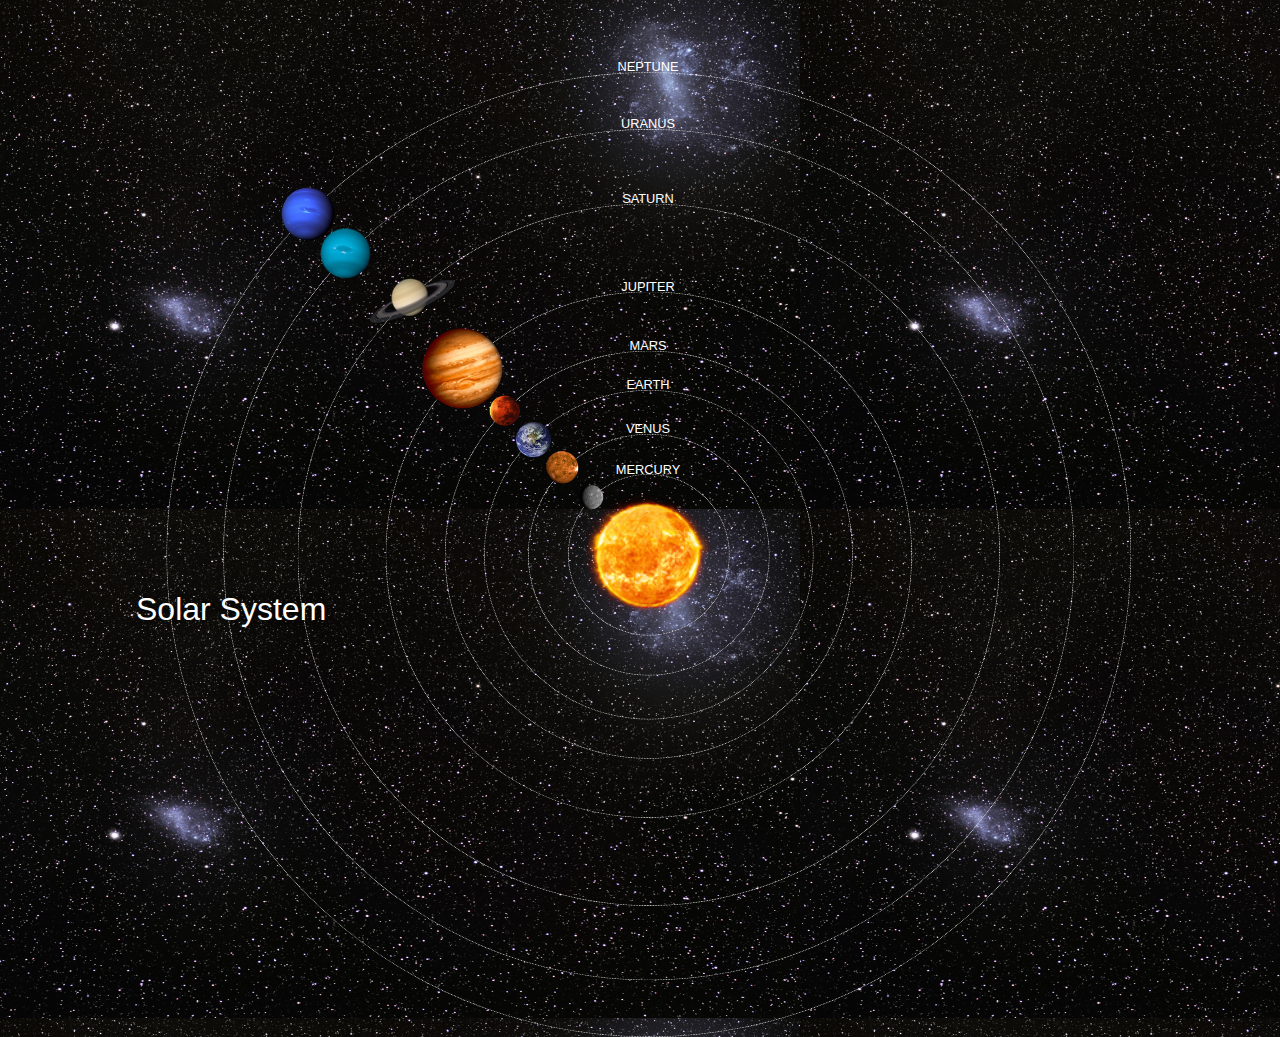
<file: index.html>
<!DOCTYPE html>
<html>
    <head>
        <title>Solar System</title>
        <link rel="stylesheet" href="style.css"/>

    </head>
    <body>
        <div id="container">
            <h1>Solar System</h1>
            <a href="sun.html"><img src="images/images/sun.png" id="sun"/></a>
            
            
            <div id="neptune-orbit">
                <a href="neptune.html"><img src="images/images/neptune.png" id="neptune"></a>
            </div>
            <div id="neptune-label" class="label-box">
                <a href="neptune.html">NEPTUNE</a>
            </div>
            
            
            <div id="uranus-orbit">
                <a href="uranus.html"><img src="images/images/uranus.png" id="uranus"/></a>
            </div>
            <div id="uranus-label" class="label-box">
                <a href="uranus.html">URANUS</a>
            </div>
            
            
            
            
            <div id="saturn-orbit">
                <a href="saturn.html"><img src="images/images/saturn.png" id="saturn"/></a>
            </div>
            <div id="saturn-label" class="label-box">
                <a href="saturn.html">SATURN</a>
            </div>
            
            
            
            
            <div id="jupiter-orbit">
                <a href="jupiter.html"><img src="images/images/jupiter.png" id="jupiter"/></a>
            </div>
            <div id="jupiter-label" class="label-box">
                <a href="jupiter.html">JUPITER</a>
            </div>
            
            
            
            <div id="mars-orbit">
                <a href="mars.html"><img src="images/images/mars.png" id="mars"/></a>
            </div>
            <div id="mars-label" class="label-box">
                <a href="mars.html">MARS</a>
            </div>
            
            
            
            
            <div id="earth-orbit">
                <a href="earth.html"><img src="images/images/earth.png" id="earth"/></a>
            </div>
            <div id="earth-label" class="label-box">
                <a href="earth.html">EARTH</a>
            </div>
            
            
            
            
            <div id="venus-orbit">
                <a href="venus.html"><img src="images/images/venus.png" id="venus"/></a>
            </div>
            <div id="venus-label" class="label-box">
                <a href="venus.html">VENUS</a>
            </div>
            
            
            
            <div id="mercury-orbit">
                <a href="mercury.html"><img src="images/images/mercury.png" id="mercury"/></a>
            </div>
            <div id="mercury-label" class="label-box">
                <a href="mercury.html">MERCURY</a>
            </div>
            
            
        </div>
    </body>
</html>
</file>
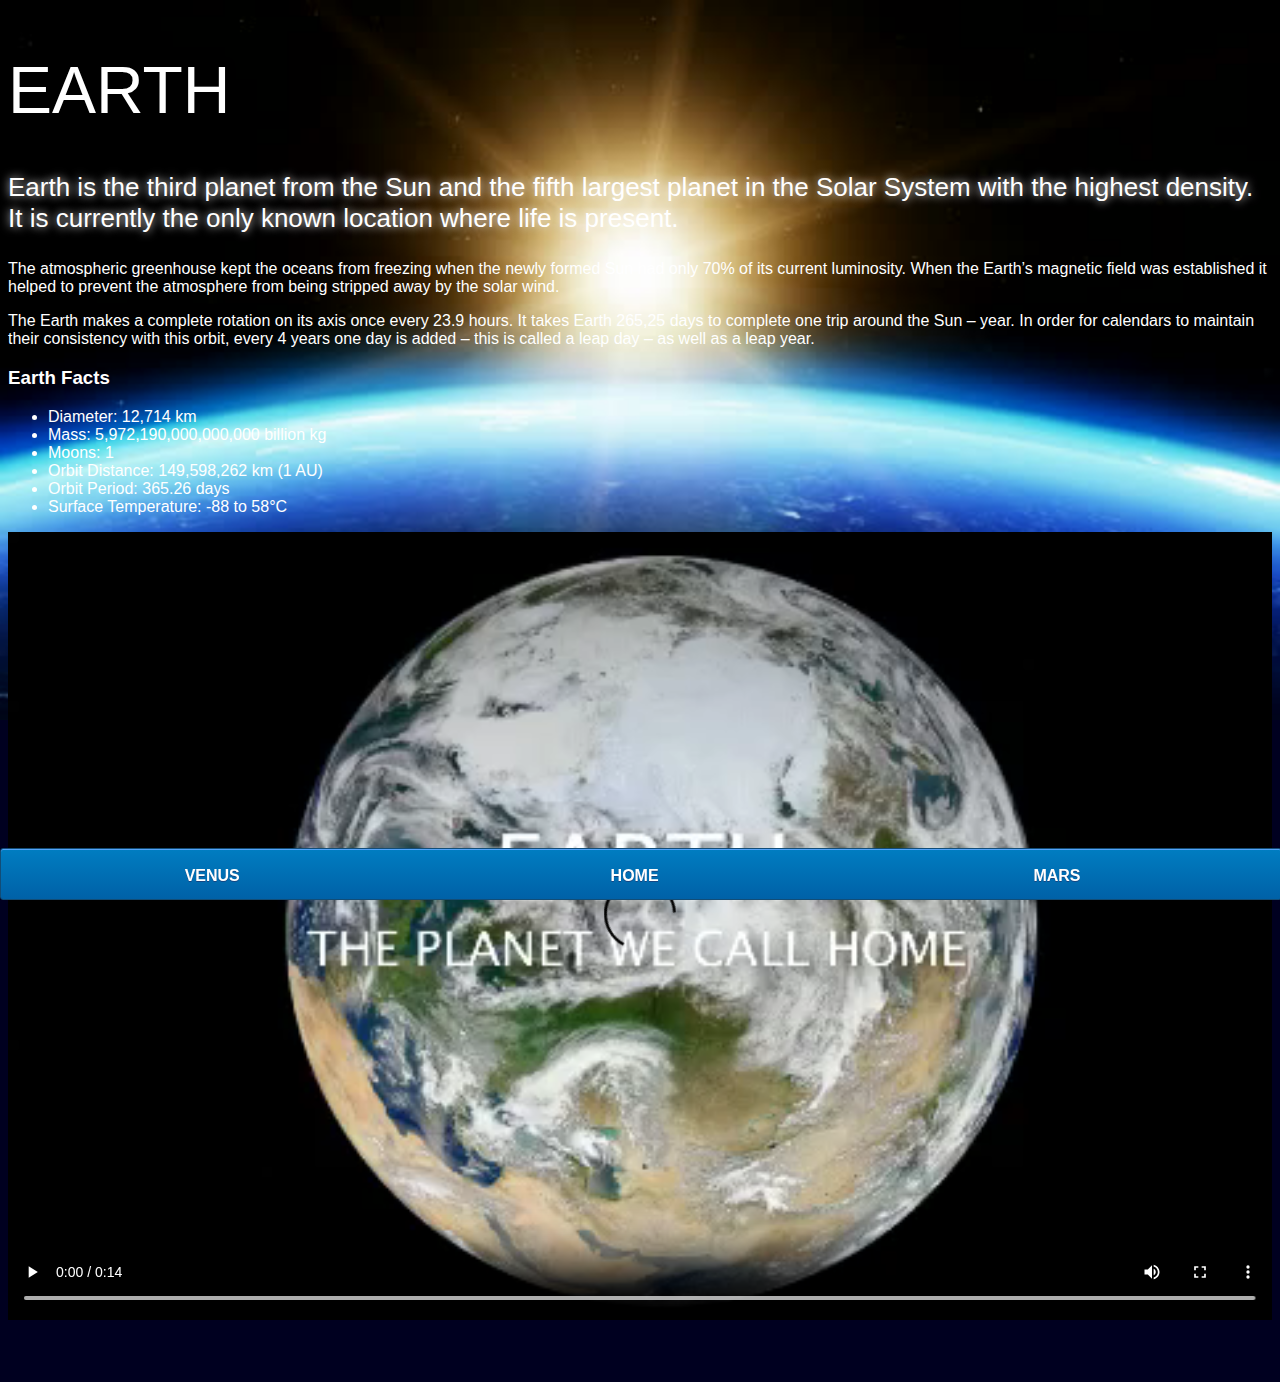
<file: earth.html>
<!DOCTYPE html>
<html>
    <head>
        <title>Solar System</title>
        <link rel="stylesheet" href="style-pages.css"/>
    </head>
    <body>
        <div id="main">
            <div id="content">
                <h1>Earth</h1>
                <p class="intro">
                    Earth is the third planet from the Sun and the fifth largest planet in the Solar System with the highest density. It is currently the only known location where life is present.
                </p>
                
                <p>The atmospheric greenhouse kept the oceans from freezing when the newly formed Sun had only 70% of its current luminosity. When the Earth’s magnetic field was established it helped to prevent the atmosphere from being stripped away by the solar wind.
                </p>
                
                <p>The Earth makes a complete rotation on its axis once every 23.9 hours. It takes Earth 265,25 days to complete one trip around the Sun – year. In order for calendars to maintain their consistency with this orbit, every 4 years one day is added – this is called a leap day – as well as a leap year.</p>
                
                <h3>Earth Facts</h3>
                <ul>
                    <li>Diameter:    12,714 km</li>
                    <li>Mass:    5,972,190,000,000,000 billion kg </li>
                    <li>Moons:   1</li>
                    <li>Orbit Distance:    149,598,262 km (1 AU)</li>
                    <li>Orbit Period:    365.26  days</li>
                    <li>Surface Temperature:     -88 to 58&degC</li>
                    
                </ul>
                
                <video id="video" controls>
                    <source src="videos/earth-video.mp4" type="video/mp4">
                </video>
            </div>
            <div id="tabs-bottom">
                <a href="venus.html">VENUS</a>
                <a href="index.html">HOME</a>
                <a href="mars.html">MARS</a>
            
            </div>
        </div>
    </body>
</html>
</file>
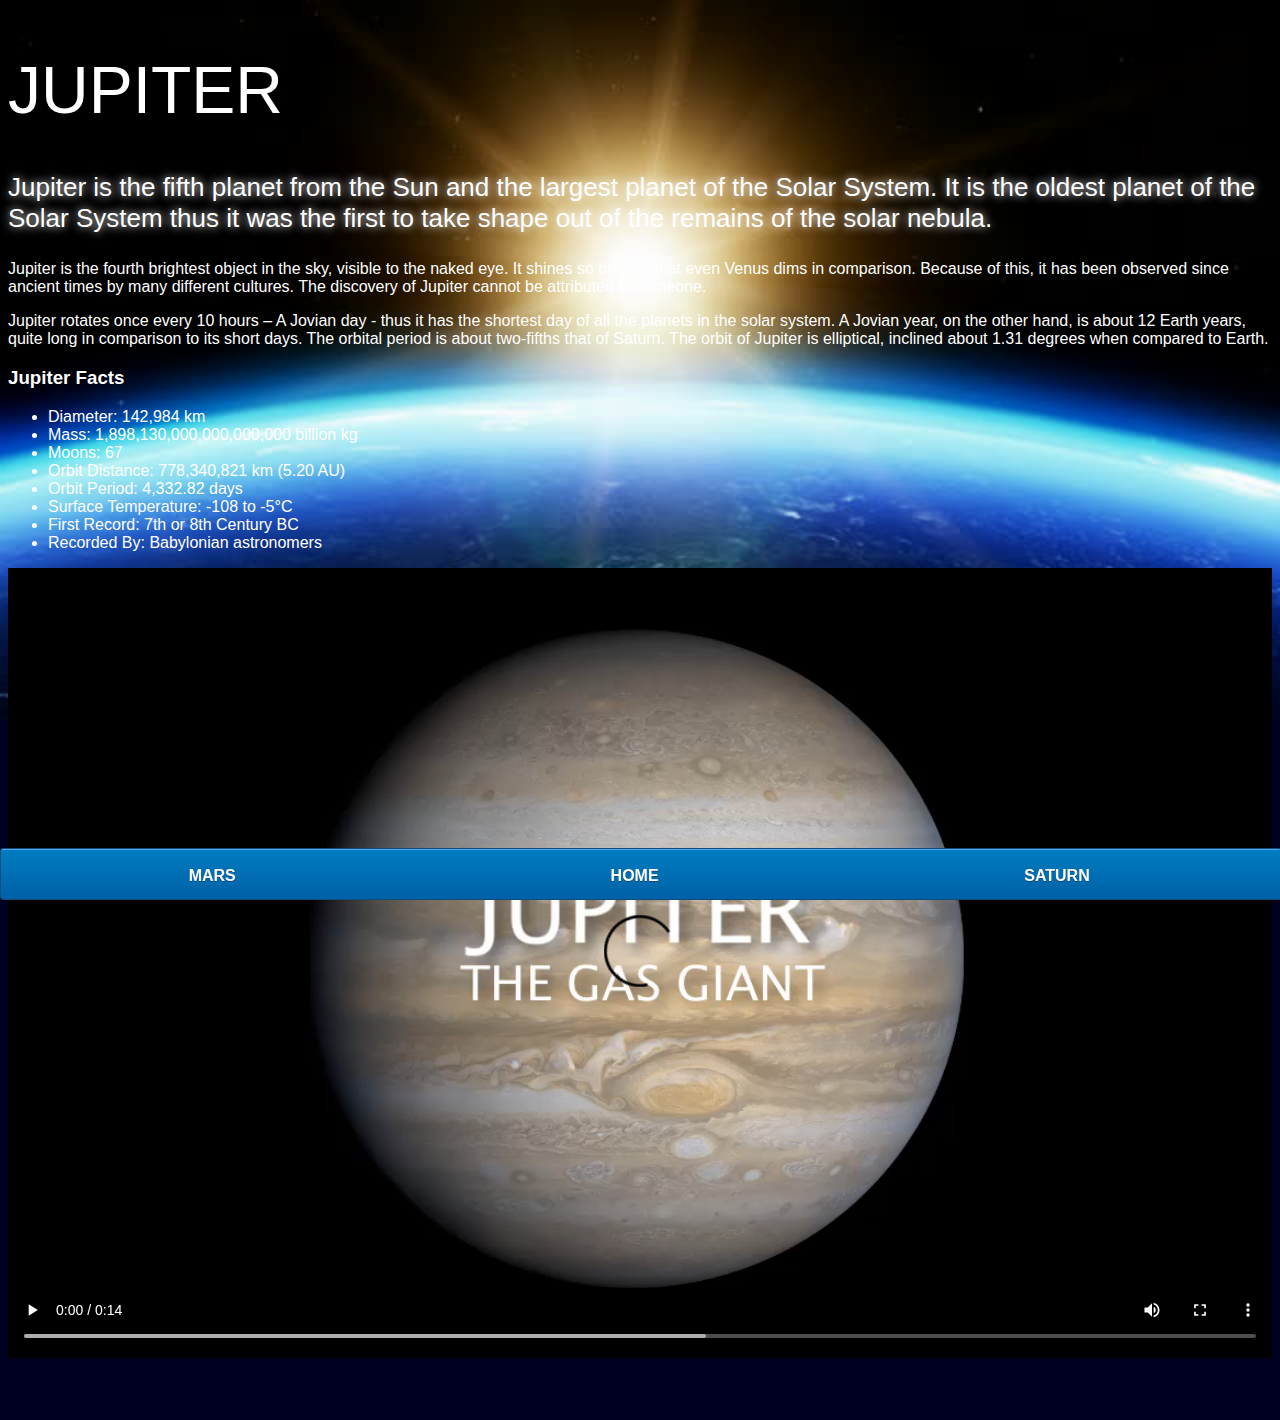
<file: jupiter.html>
<!DOCTYPE html>
<html>
    <head>
        <title>Solar System</title>
        <link rel="stylesheet" href="style-pages.css"/>
    </head>
    <body>
        <div id="main">
            <div id="content">
                <h1>Jupiter</h1>
                <p class="intro">
                    Jupiter is the fifth planet from the Sun and the largest planet of the Solar System. It is the oldest planet of the Solar System thus it was the first to take shape out of the remains of the solar nebula. 
                </p>
                
                <p>
                    Jupiter is the fourth brightest object in the sky, visible to the naked eye. It shines so brightly that even Venus dims in comparison. Because of this, it has been observed since ancient times by many different cultures. The discovery of Jupiter cannot be attributed to someone.
                </p>
                
                <p>Jupiter rotates once every 10 hours – A Jovian day - thus it has the shortest day of all the planets in the solar system. A Jovian year, on the other hand, is about 12 Earth years, quite long in comparison to its short days. The orbital period is about two-fifths that of Saturn. The orbit of Jupiter is elliptical, inclined about 1.31 degrees when compared to Earth.</p>
                
                <h3>Jupiter Facts</h3>
                <ul>
                    <li>Diameter:    142,984 km</li>
                    <li>Mass:    1,898,130,000,000,000,000 billion kg </li>
                    <li>Moons:   67</li>
                    <li>Orbit Distance:    778,340,821 km (5.20 AU)</li>
                    <li>Orbit Period:    4,332.82 days</li>
                    <li>Surface Temperature:     -108 to -5&degC</li>
                    <li>First Record:     7th or 8th Century BC</li>
                    <li>Recorded By:       Babylonian astronomers</li>
                </ul>
                
                <video id="video" controls>
                    <source src="videos/jupiter-video.mp4" type="video/mp4">
                </video>
            </div>
            <div id="tabs-bottom">
                <a href="mars.html">MARS</a>
                <a href="index.html">HOME</a>
                <a href="saturn.html">SATURN</a>
            
            </div>
        </div>
    </body>
</html>
</file>
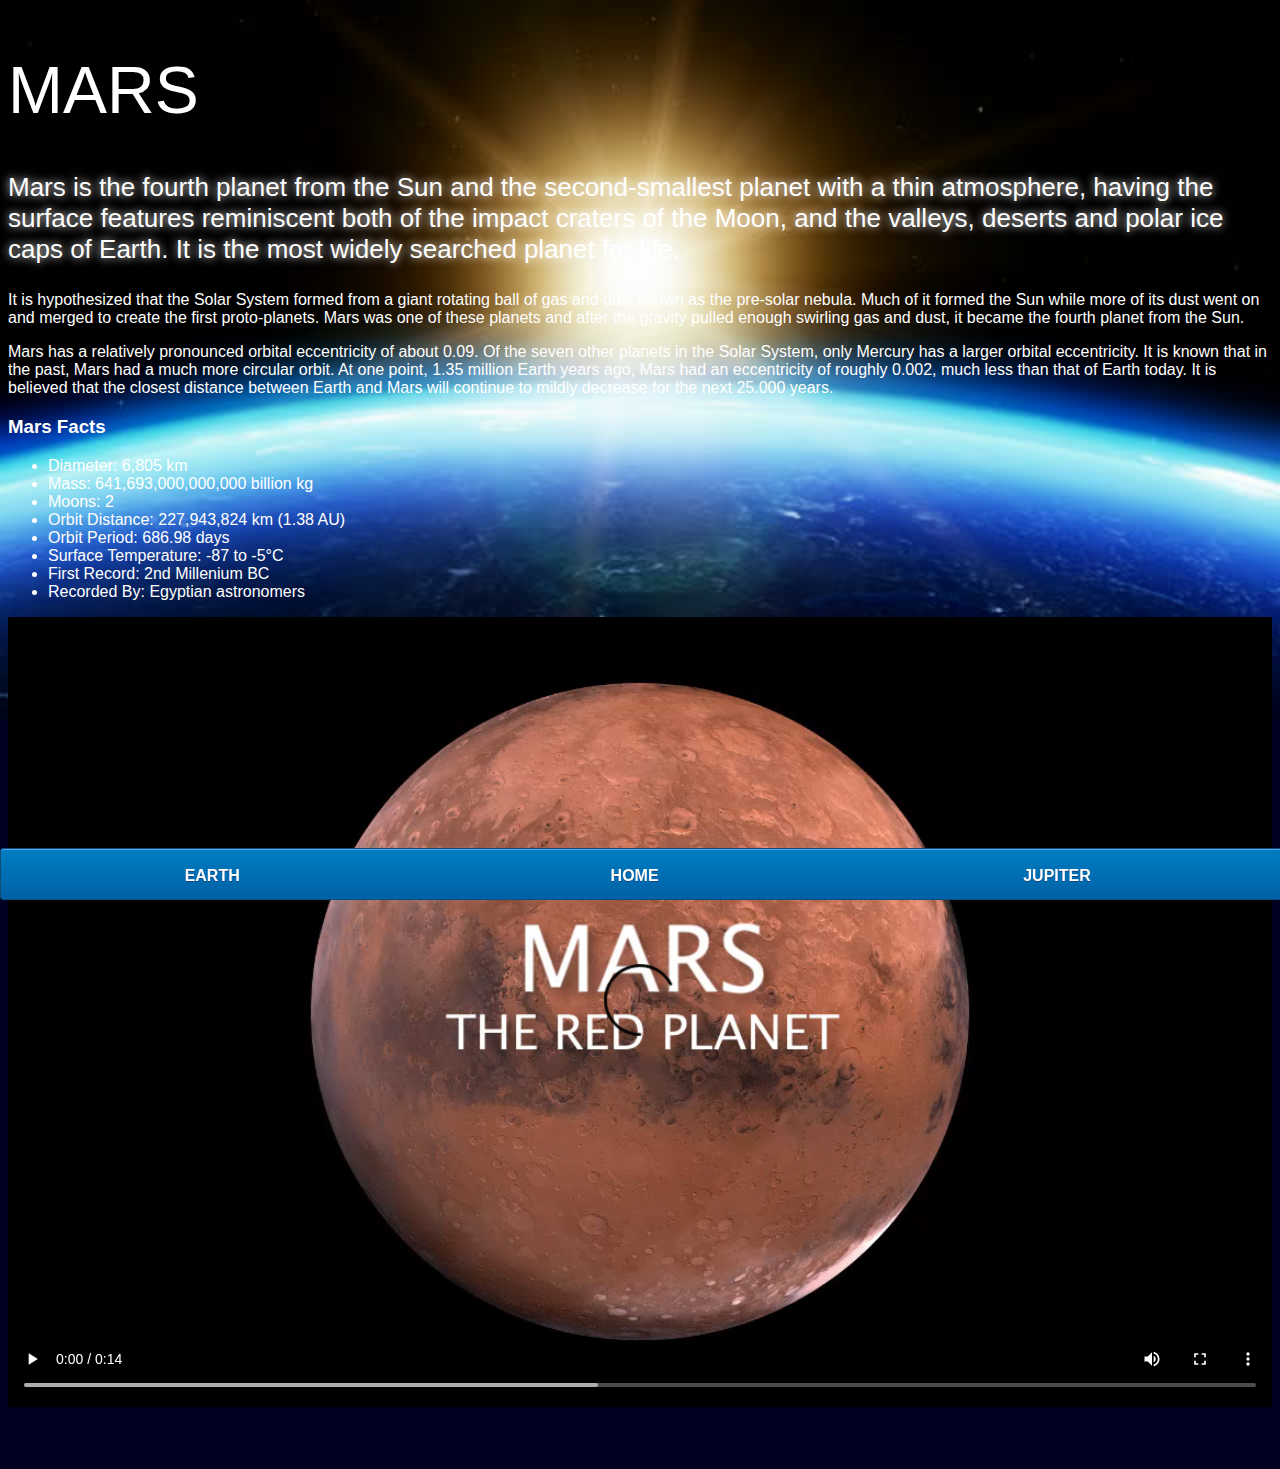
<file: mars.html>
<!DOCTYPE html>
<html>
    <head>
        <title>Solar System</title>
        <link rel="stylesheet" href="style-pages.css"/>
    </head>
    <body>
        <div id="main">
            <div id="content">
                <h1>Mars</h1>
                <p class="intro">
                    Mars is the fourth planet from the Sun and the second-smallest planet with a thin atmosphere, having the surface features reminiscent both of the impact craters of the Moon, and the valleys, deserts and polar ice caps of Earth. It is the most widely searched planet for life. 
                </p>
                
                <p>
                    It is hypothesized that the Solar System formed from a giant rotating ball of gas and dust known as the pre-solar nebula. Much of it formed the Sun while more of its dust went on and merged to create the first proto-planets. Mars was one of these planets and after the gravity pulled enough swirling gas and dust, it became the fourth planet from the Sun.
                </p>
                
                <p>Mars has a relatively pronounced orbital eccentricity of about 0.09. Of the seven other planets in the Solar System, only Mercury has a larger orbital eccentricity. It is known that in the past, Mars had a much more circular orbit. At one point, 1.35 million Earth years ago, Mars had an eccentricity of roughly 0.002, much less than that of Earth today. It is believed that the closest distance between Earth and Mars will continue to mildly decrease for the next 25.000 years.</p>
                
                <h3>Mars Facts</h3>
                <ul>
                    <li>Diameter:    6,805 km</li>
                    <li>Mass:    641,693,000,000,000 billion kg </li>
                    <li>Moons:   2</li>
                    <li>Orbit Distance:    227,943,824 km (1.38 AU)</li>
                    <li>Orbit Period:    686.98 days</li>
                    <li>Surface Temperature:     -87 to -5&degC</li>
                    <li>First Record:     2nd Millenium BC</li>
                    <li>Recorded By:       Egyptian astronomers</li>
                </ul>
                
                <video id="video" controls>
                    <source src="videos/mars-video.mp4" type="video/mp4">
                </video>
            </div>
            <div id="tabs-bottom">
                <a href="earth.html">EARTH</a>
                <a href="index.html">HOME</a>
                <a href="jupiter.html">JUPITER</a>
            
            </div>
        </div>
    </body>
</html>
</file>
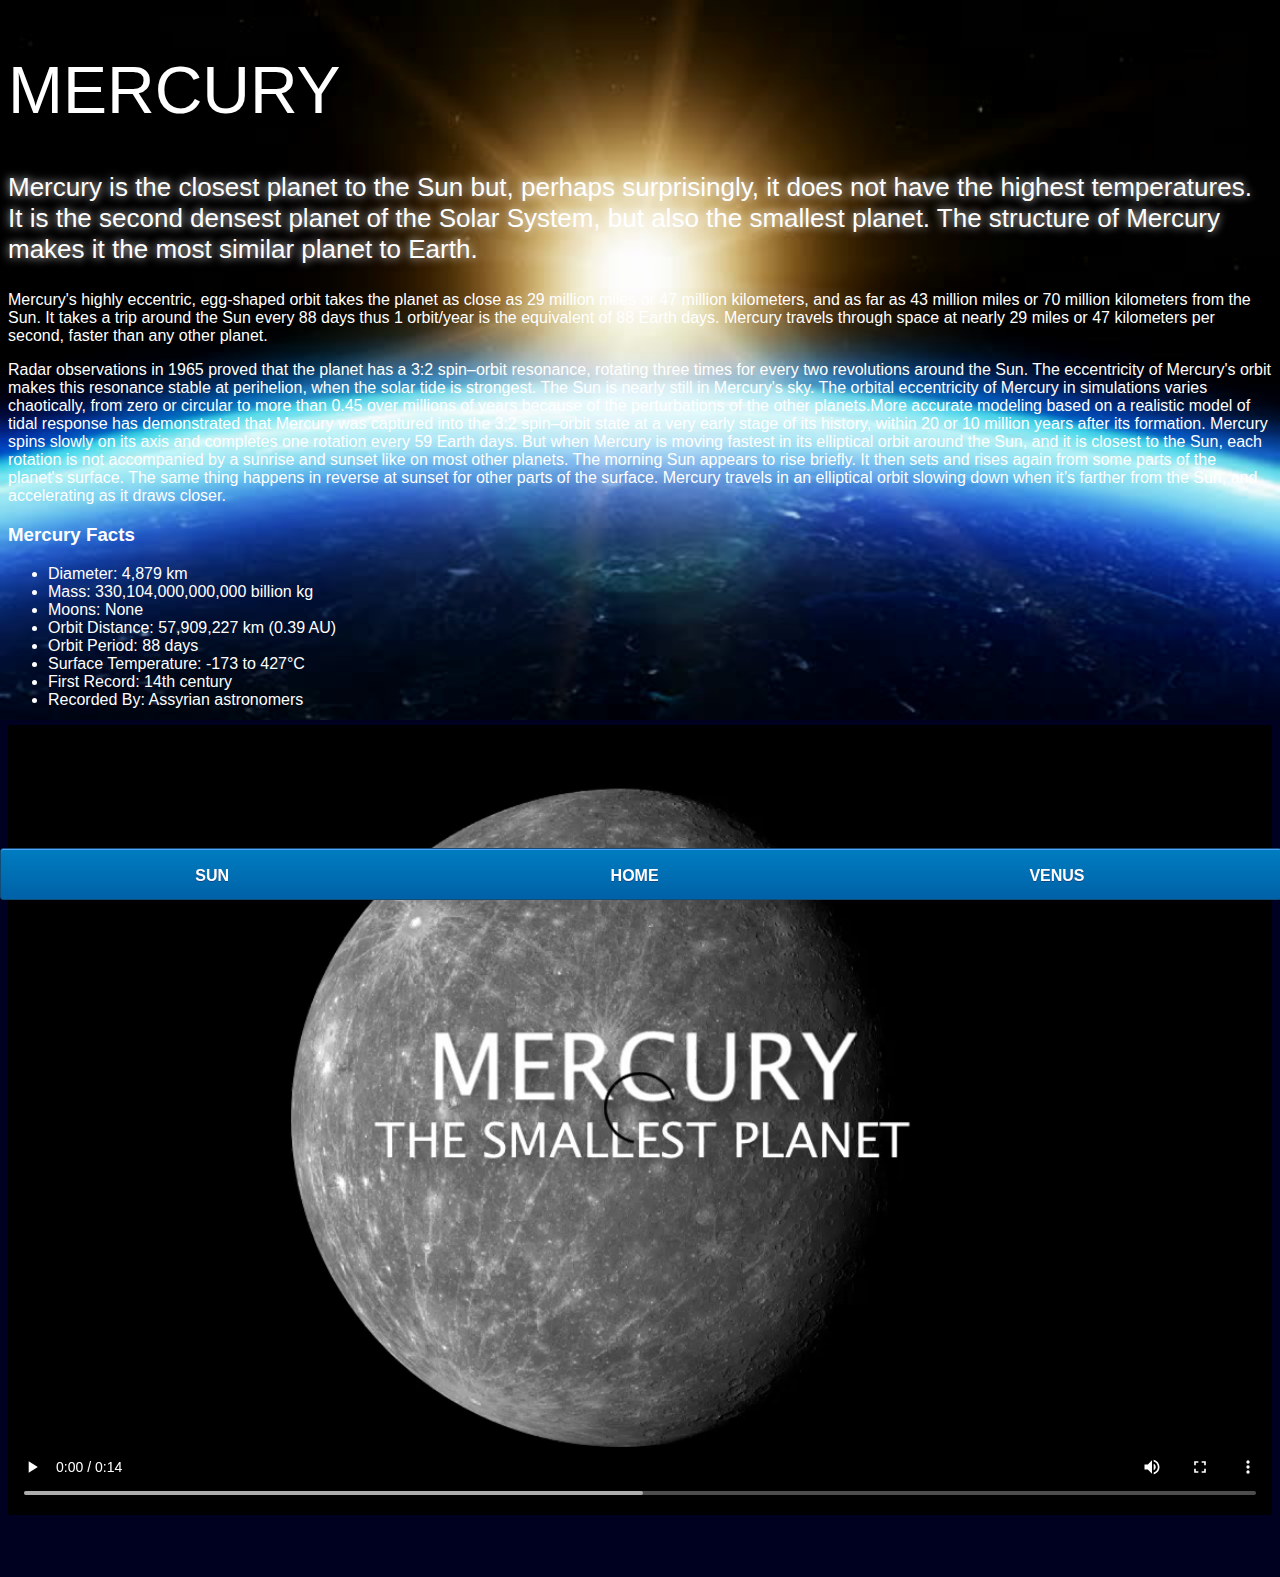
<file: mercury.html>
<!DOCTYPE html>
<html>
    <head>
        <title>Solar System</title>
        <link rel="stylesheet" href="style-pages.css"/>
    </head>
    <body>
        <div id="main">
            <div id="content">
                <h1>Mercury</h1>
                <p class="intro">
                    Mercury is the closest planet to the Sun but, perhaps surprisingly, it does not have the highest temperatures. It is the second densest planet of the Solar System, but also the smallest planet. The structure of Mercury makes it the most similar planet to Earth. 
                </p>
                
                <p>
                    Mercury's highly eccentric, egg-shaped orbit takes the planet as close as 29 million miles or 47 million kilometers, and as far as 43 million miles or 70 million kilometers from the Sun. It takes a trip around the Sun every 88 days thus 1 orbit/year is the equivalent of 88 Earth days. Mercury travels through space at nearly 29 miles or 47 kilometers per second, faster than any other planet.
                </p>
                
                <p>Radar observations in 1965 proved that the planet has a 3:2 spin–orbit resonance, rotating three times for every two revolutions around the Sun. The eccentricity of Mercury's orbit makes this resonance stable at perihelion, when the solar tide is strongest. The Sun is nearly still in Mercury's sky. The orbital eccentricity of Mercury in simulations varies chaotically, from zero or circular to more than 0.45 over millions of years because of the perturbations of the other planets.More accurate modeling based on a realistic model of tidal response has demonstrated that Mercury was captured into the 3:2 spin–orbit state at a very early stage of its history, within 20 or 10 million years after its formation. Mercury spins slowly on its axis and completes one rotation every 59 Earth days. But when Mercury is moving fastest in its elliptical orbit around the Sun, and it is closest to the Sun, each rotation is not accompanied by a sunrise and sunset like on most other planets. The morning Sun appears to rise briefly. It then sets and rises again from some parts of the planet's surface. The same thing happens in reverse at sunset for other parts of the surface. Mercury travels in an elliptical orbit slowing down when it’s farther from the Sun, and accelerating as it draws closer.</p>
                
                <h3>Mercury Facts</h3>
                <ul>
                    <li>Diameter:    4,879 km</li>
                    <li>Mass:    330,104,000,000,000 billion kg </li>
                    <li>Moons:   None</li>
                    <li>Orbit Distance:    57,909,227 km (0.39 AU)</li>
                    <li>Orbit Period:    88 days</li>
                    <li>Surface Temperature:     -173 to 427&degC</li>
                    <li>First Record:      14th century</li>
                    <li>Recorded By:       Assyrian astronomers</li>
                </ul>
                
                <video id="video" controls>
                    <source src="videos/mercury-video.mp4" type="video/mp4">
                </video>
            </div>
            <div id="tabs-bottom">
                <a href="sun.html">SUN</a>
                <a href="index.html">HOME</a>
                <a href="venus.html">VENUS</a>
            
            </div>
        </div>
    </body>
</html>
</file>
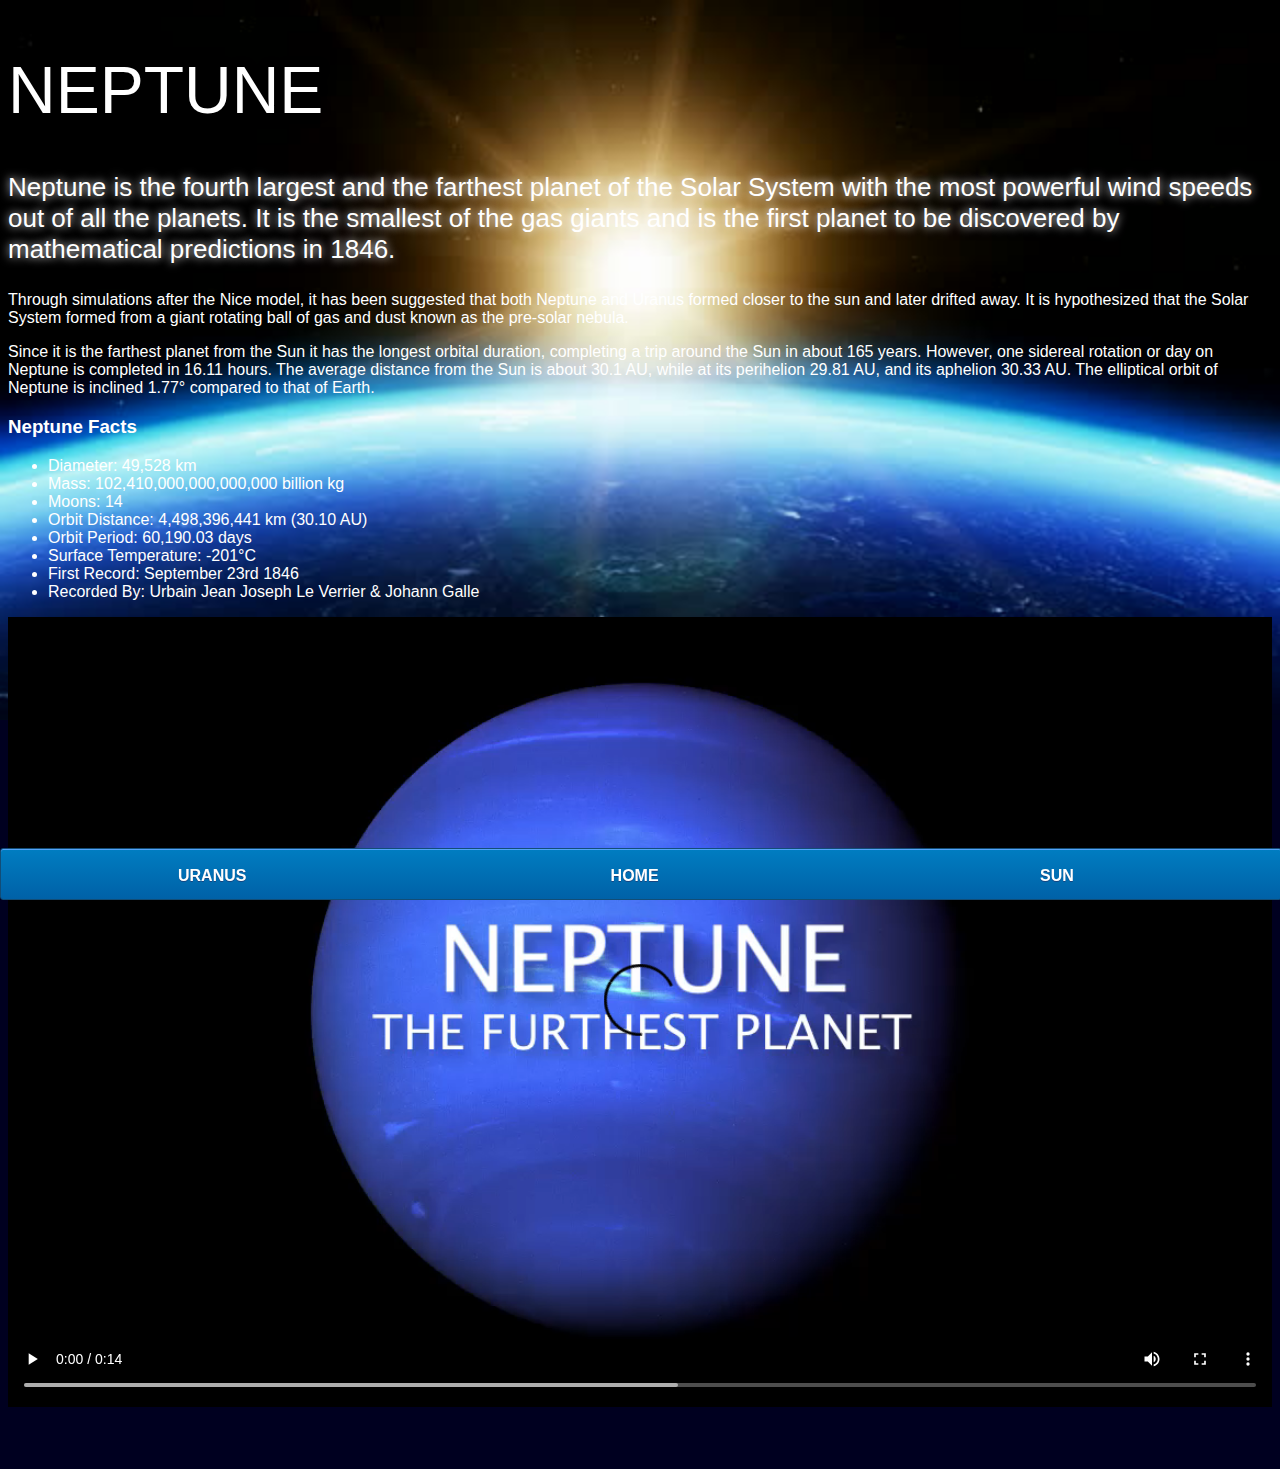
<file: neptune.html>
<!DOCTYPE html>
<html>
    <head>
        <title>Solar System</title>
        <link rel="stylesheet" href="style-pages.css"/>
    </head>
    <body>
        <div id="main">
            <div id="content">
                <h1>NEPTUNE</h1>
                <p class="intro">
                    Neptune is the fourth largest and the farthest planet of the Solar System with the most powerful wind speeds out of all the planets. It is the smallest of the gas giants and is the first planet to be discovered by mathematical predictions in 1846. 
                </p>
                
                <p>Through simulations after the Nice model, it has been suggested that both Neptune and Uranus formed closer to the sun and later drifted away. It is hypothesized that the Solar System formed from a giant rotating ball of gas and dust known as the pre-solar nebula.
                </p>
                
                <p>Since it is the farthest planet from the Sun it has the longest orbital duration, completing a trip around the Sun in about 165 years. However, one sidereal rotation or day on Neptune is completed in 16.11 hours. The average distance from the Sun is about 30.1 AU, while at its perihelion 29.81 AU, and its aphelion 30.33 AU. The elliptical orbit of Neptune is inclined 1.77° compared to that of Earth.</p>
                
                <h3>Neptune Facts</h3>
                <ul>
                    <li>Diameter:    49,528 km</li>
                    <li>Mass:    	102,410,000,000,000,000 billion kg </li>
                    <li>Moons:   14</li>
                    <li>Orbit Distance:    4,498,396,441 km (30.10 AU)</li>
                    <li>Orbit Period:    60,190.03 days</li>
                    <li>Surface Temperature:     -201&degC</li>
                    <li>First Record:    September 23rd 1846</li>
                    <li>Recorded By:     Urbain Jean Joseph Le Verrier & Johann Galle</li>
                </ul>
                
                <video id="video" controls>
                    <source src="videos/neptune-video.mp4" type="video/mp4">
                </video>
            </div>
            <div id="tabs-bottom">
                <a href="uranus.html">URANUS</a>
                <a href="index.html">HOME</a>
                <a href="sun.html">SUN</a>
            
            </div>
        </div>
    </body>
</html>
</file>
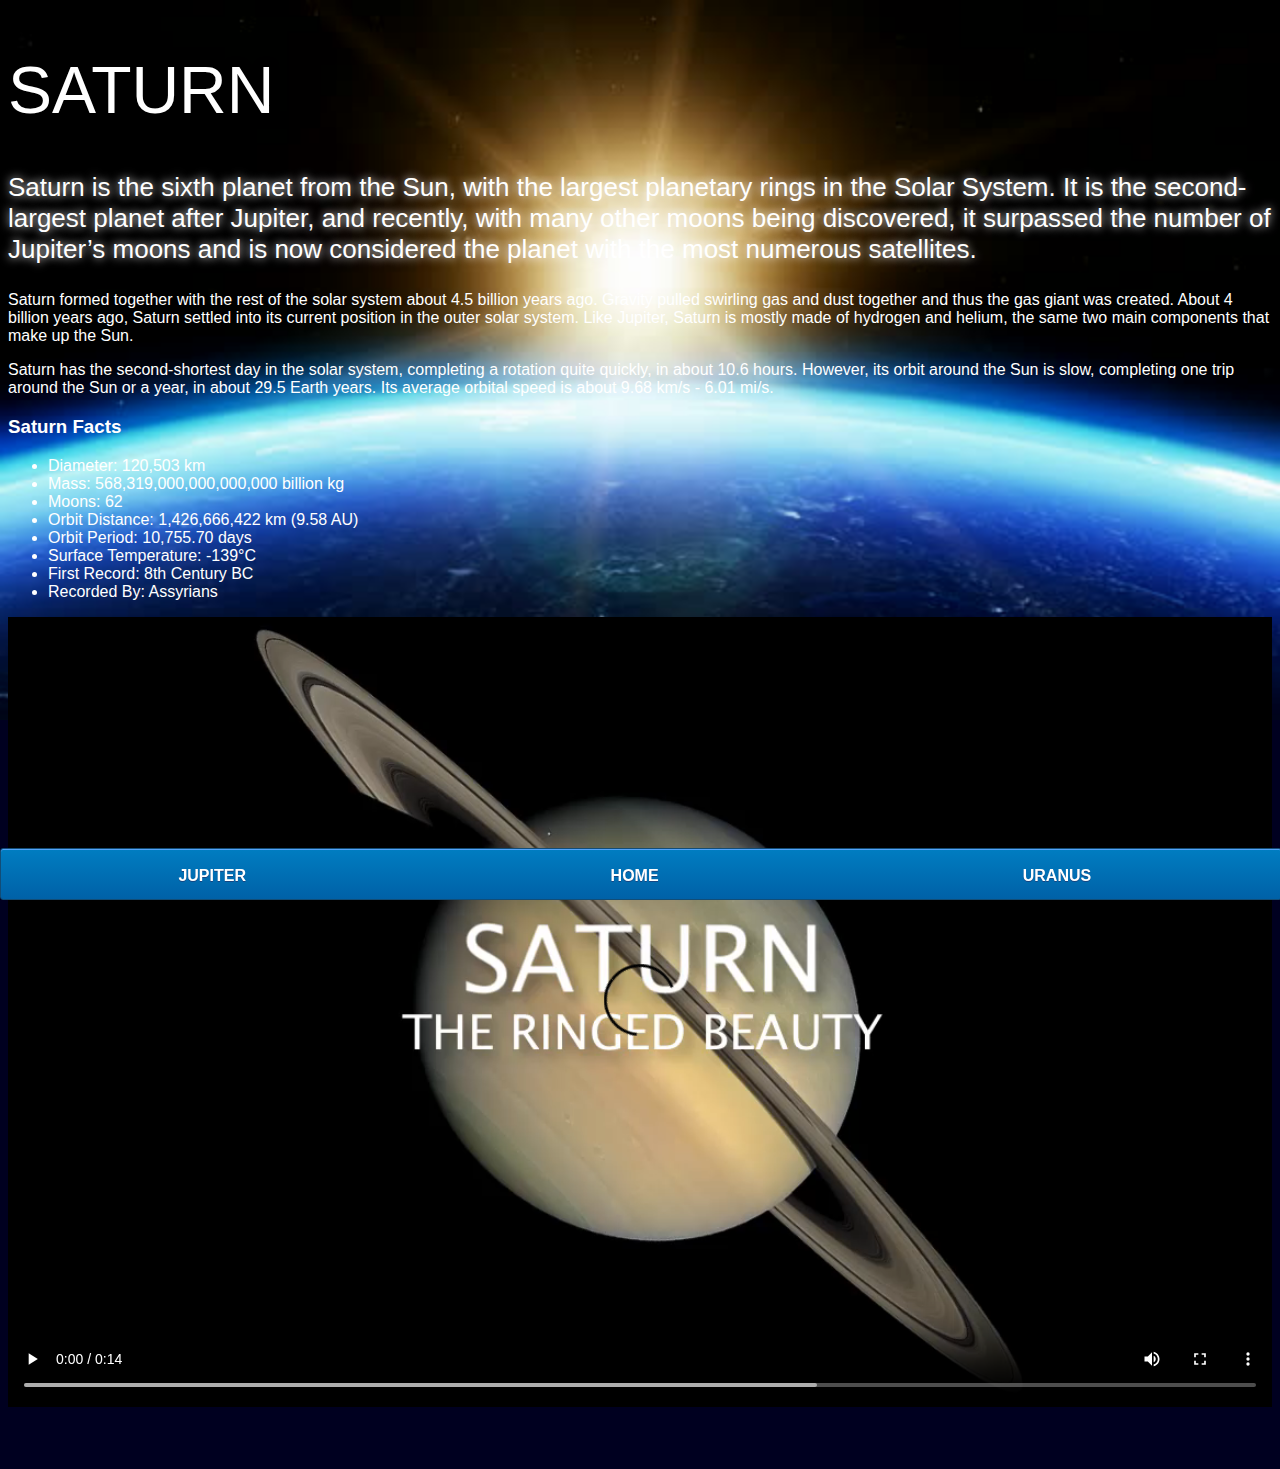
<file: saturn.html>
<!DOCTYPE html>
<html>
    <head>
        <title>Solar System</title>
        <link rel="stylesheet" href="style-pages.css"/>
    </head>
    <body>
        <div id="main">
            <div id="content">
                <h1>Saturn</h1>
                <p class="intro">
                    Saturn is the sixth planet from the Sun, with the largest planetary rings in the Solar System. It is the second-largest planet after Jupiter, and recently, with many other moons being discovered, it surpassed the number of Jupiter’s moons and is now considered the planet with the most numerous satellites. 
                </p>
                
                <p>Saturn formed together with the rest of the solar system about 4.5 billion years ago. Gravity pulled swirling gas and dust together and thus the gas giant was created. About 4 billion years ago, Saturn settled into its current position in the outer solar system. Like Jupiter, Saturn is mostly made of hydrogen and helium, the same two main components that make up the Sun.
                </p>
                
                <p>Saturn has the second-shortest day in the solar system, completing a rotation quite quickly, in about 10.6 hours. However, its orbit around the Sun is slow, completing one trip around the Sun or a year, in about 29.5 Earth years. Its average orbital speed is about 9.68 km/s - 6.01 mi/s.</p>
                
                <h3>Saturn Facts</h3>
                <ul>
                    <li>Diameter:    120,503 km</li>
                    <li>Mass:    568,319,000,000,000,000 billion kg </li>
                    <li>Moons:   62</li>
                    <li>Orbit Distance:    1,426,666,422 km (9.58 AU)</li>
                    <li>Orbit Period:    10,755.70 days</li>
                    <li>Surface Temperature:     -139&degC</li>
                    <li>First Record:     8th Century BC</li>
                    <li>Recorded By:       Assyrians</li>
                </ul>
                
                <video id="video" controls>
                    <source src="videos/saturn-video.mp4" type="video/mp4">
                </video>
            </div>
            <div id="tabs-bottom">
                <a href="jupiter.html">JUPITER</a>
                <a href="index.html">HOME</a>
                <a href="uranus.html">URANUS</a>
            
            </div>
        </div>
    </body>
</html>
</file>
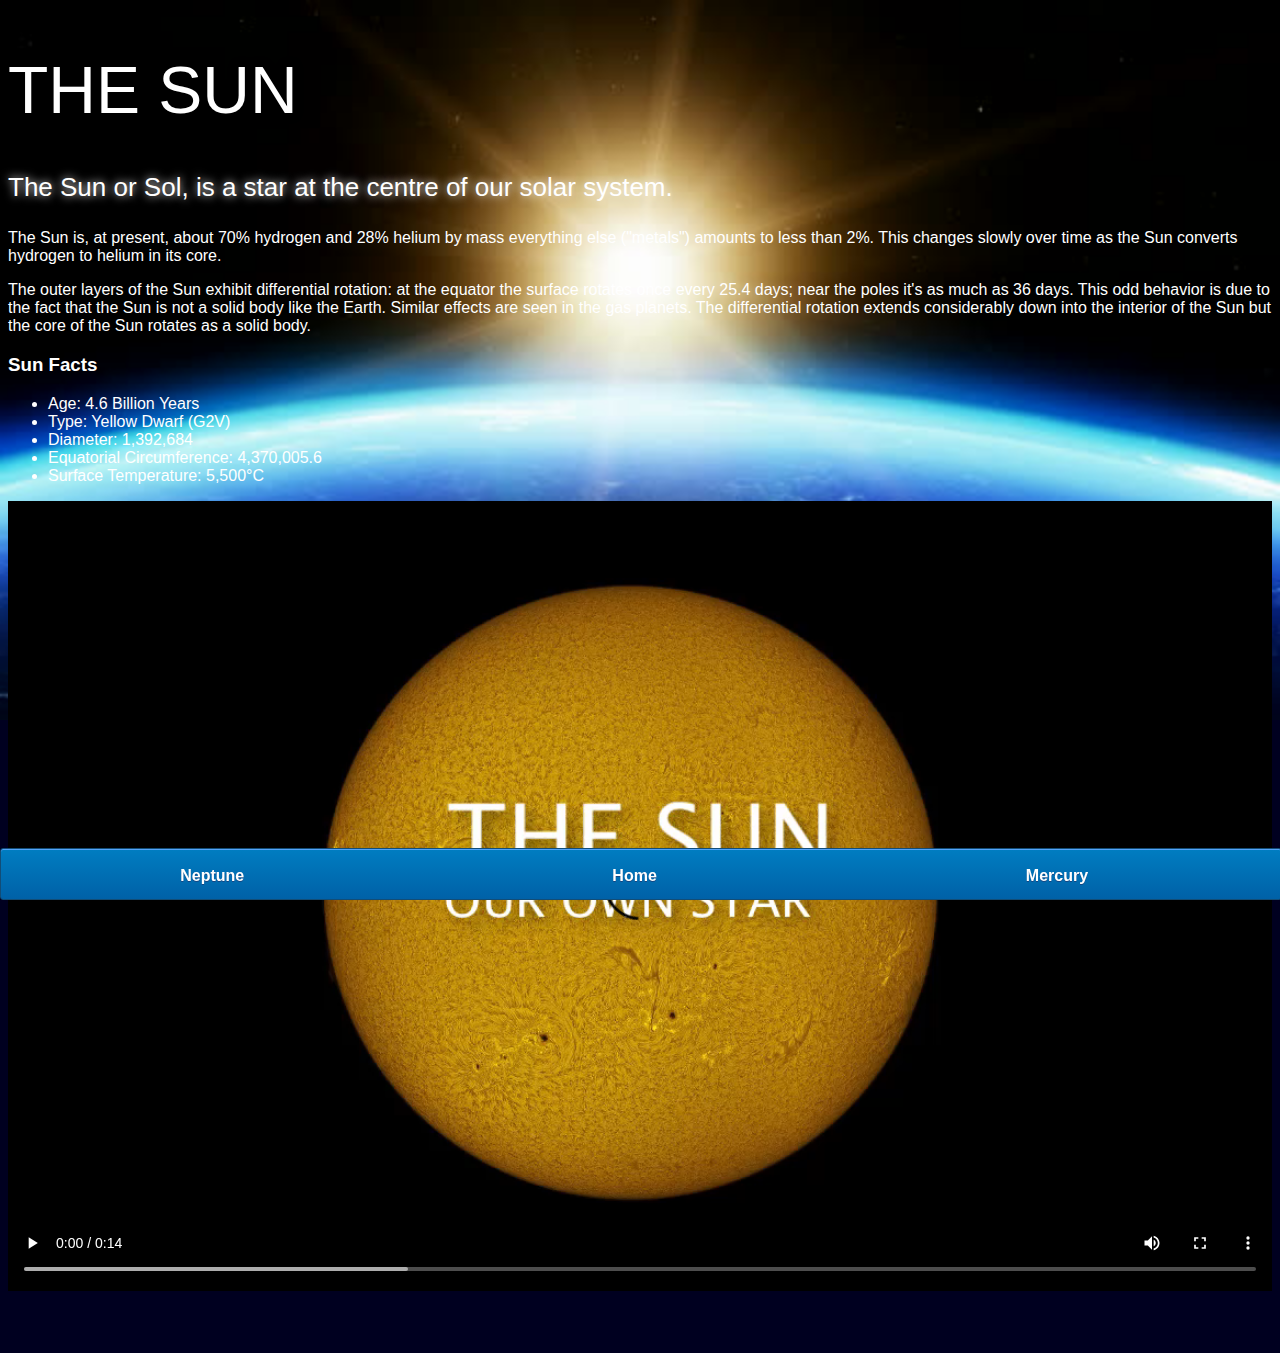
<file: sun.html>
<!DOCTYPE html>
<html>
    <head>
        <title>Solar System</title>
        <link rel="stylesheet" href="style-pages.css"/>
    </head>
    <body>
        <div id="main">
            <div id="content">
                <h1>The Sun</h1>
                <p class="intro">
                    The Sun or Sol, is a star at the centre of our solar system. 
                </p>
                
                <p>
                    The Sun is, at present, about 70% hydrogen and 28% helium by mass everything else ("metals") amounts to less than 2%. This changes slowly over time as the Sun converts hydrogen to helium in its core.
                </p>
                
                <p>The outer layers of the Sun exhibit differential rotation: at the equator the surface rotates once every 25.4 days; near the poles it's as much as 36 days. This odd behavior is due to the fact that the Sun is not a solid body like the Earth. Similar effects are seen in the gas planets. The differential rotation extends considerably down into the interior of the Sun but the core of the Sun rotates as a solid body.</p>
                
                <h3>Sun Facts</h3>
                <ul>
                    <li>Age:     4.6 Billion Years</li>
                    <li>Type:    Yellow Dwarf (G2V)</li>
                    <li>Diameter:     1,392,684</li>
                    <li>Equatorial Circumference:     4,370,005.6</li>
                    <li>Surface Temperature:     5,500&degC</li>
                </ul>
                
                <video id="video" controls>
                    <source src="videos/sun-video.mp4" type="video/mp4">
                </video>
            </div>
            <div id="tabs-bottom">
                <a href="neptune.html">Neptune</a>
                <a href="index.html">Home</a>
                <a href="mercury.html">Mercury</a>
            
            </div>
        </div>
    </body>
</html>
</file>
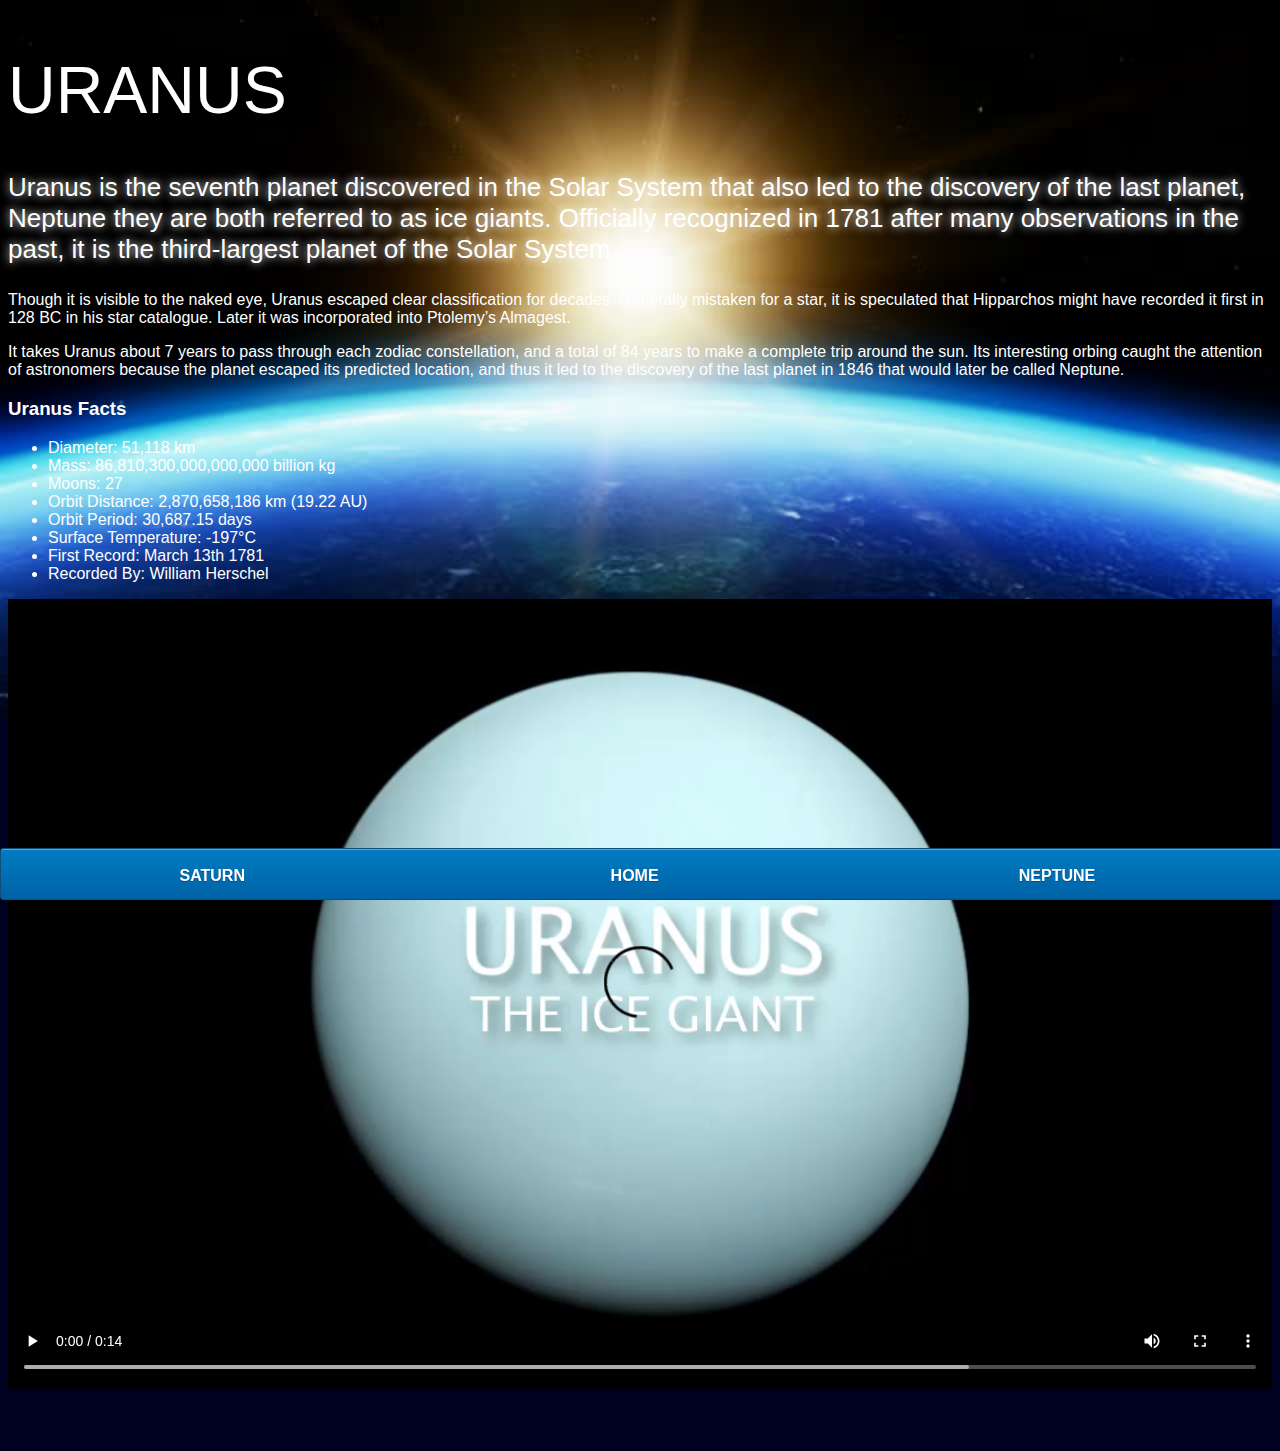
<file: uranus.html>
<!DOCTYPE html>
<html>
    <head>
        <title>Solar System</title>
        <link rel="stylesheet" href="style-pages.css"/>
    </head>
    <body>
        <div id="main">
            <div id="content">
                <h1>Uranus</h1>
                <p class="intro">
                    Uranus is the seventh planet discovered in the Solar System that also led to the discovery of the last planet, Neptune they are both referred to as ice giants. Officially recognized in 1781 after many observations in the past, it is the third-largest planet of the Solar System. 
                </p>
                
                <p>Though it is visible to the naked eye, Uranus escaped clear classification for decades. Generally mistaken for a star, it is speculated that Hipparchos might have recorded it first in 128 BC in his star catalogue. Later it was incorporated into Ptolemy’s Almagest.
                </p>
                
                <p>It takes Uranus about 7 years to pass through each zodiac constellation, and a total of 84 years to make a complete trip around the sun. Its interesting orbing caught the attention of astronomers because the planet escaped its predicted location, and thus it led to the discovery of the last planet in 1846 that would later be called Neptune.

</p>
                
                <h3>Uranus Facts</h3>
                <ul>
                    <li>Diameter:    51,118 km</li>
                    <li>Mass:    	86,810,300,000,000,000 billion kg </li>
                    <li>Moons:   27</li>
                    <li>Orbit Distance:    2,870,658,186 km (19.22 AU)</li>
                    <li>Orbit Period:    30,687.15 days</li>
                    <li>Surface Temperature:     -197&degC</li>
                    <li>First Record:    March 13th 1781</li>
                    <li>Recorded By:     William Herschel</li>
                </ul>
                
                <video id="video" controls>
                    <source src="videos/uranus-video.mp4" type="video/mp4">
                </video>
            </div>
            <div id="tabs-bottom">
                <a href="saturn.html">SATURN</a>
                <a href="index.html">HOME</a>
                <a href="neptune.html">NEPTUNE</a>
            
            </div>
        </div>
    </body>
</html>
</file>
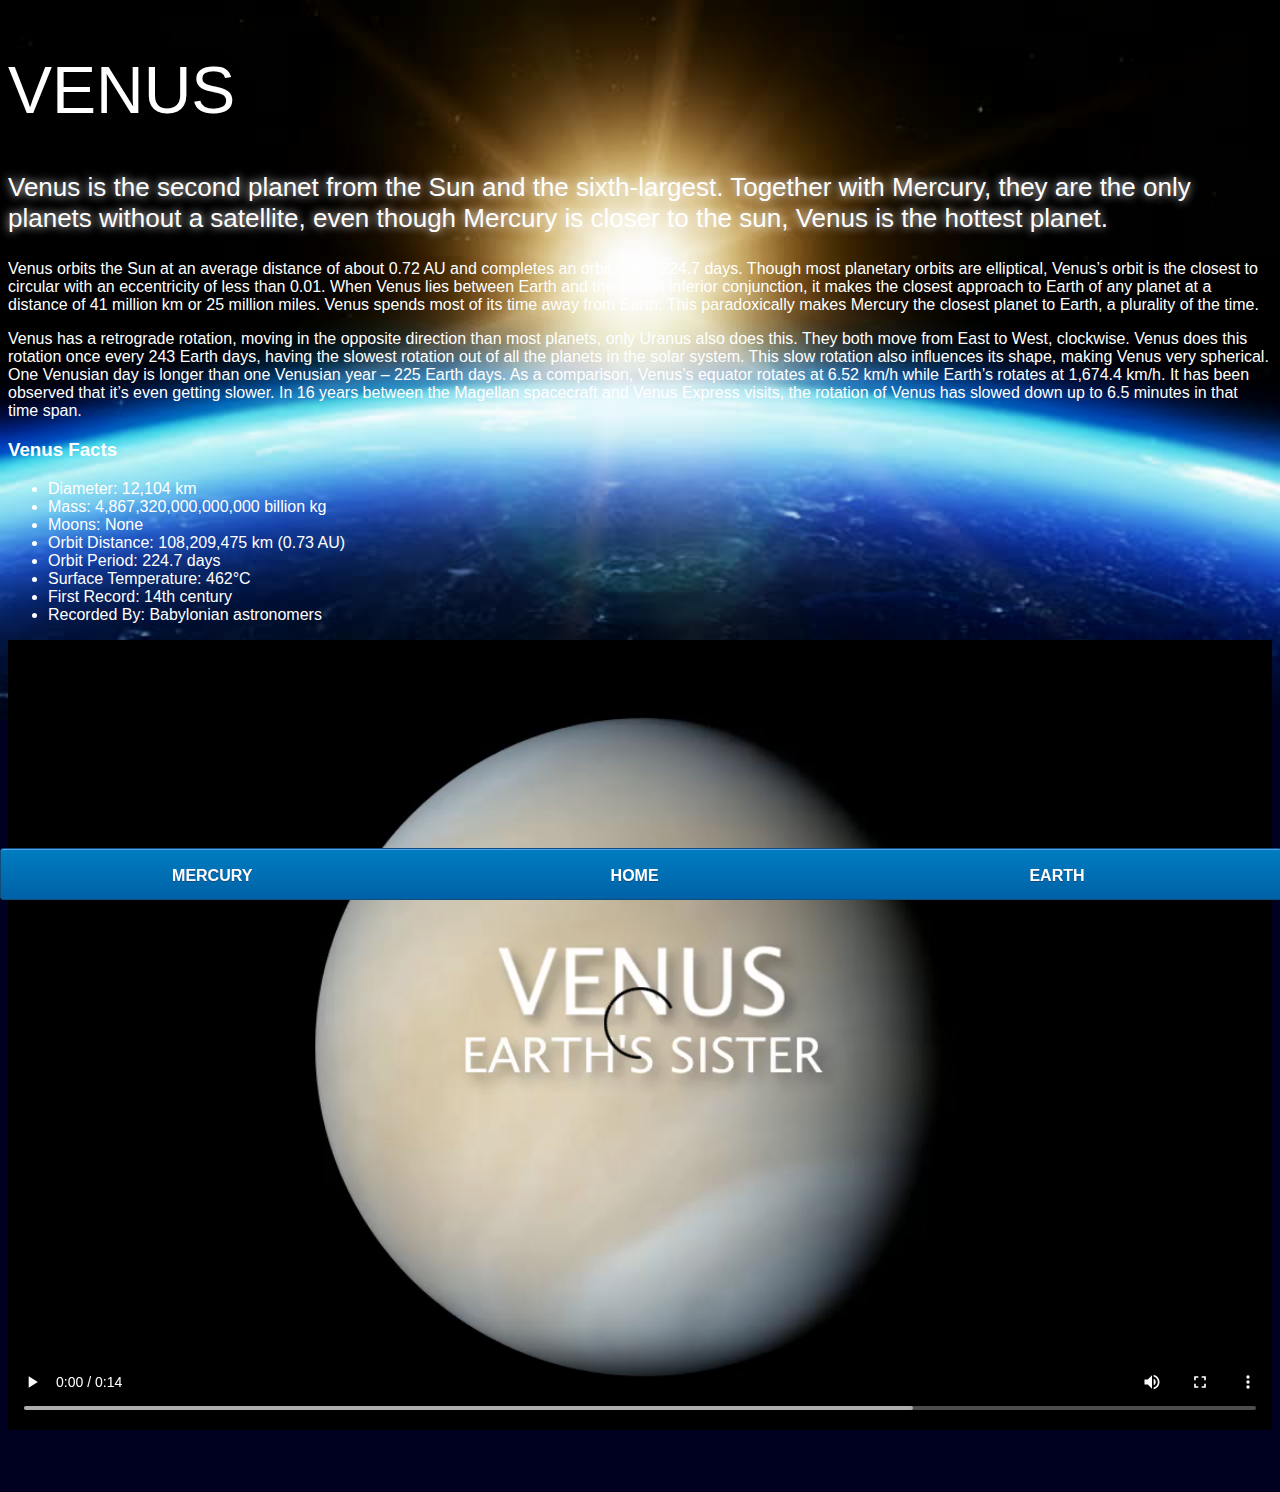
<file: venus.html>
<!DOCTYPE html>
<html>
    <head>
        <title>Solar System</title>
        <link rel="stylesheet" href="style-pages.css"/>
    </head>
    <body>
        <div id="main">
            <div id="content">
                <h1>Venus</h1>
                <p class="intro">
                    Venus is the second planet from the Sun and the sixth-largest. Together with Mercury, they are the only planets without a satellite, even though Mercury is closer to the sun, Venus is the hottest planet. 
                </p>
                
                <p>
                    Venus orbits the Sun at an average distance of about 0.72 AU and completes an orbit every 224.7 days. Though most planetary orbits are elliptical, Venus’s orbit is the closest to circular with an eccentricity of less than 0.01. When Venus lies between Earth and the Sun in inferior conjunction, it makes the closest approach to Earth of any planet at a distance of 41 million km or 25 million miles. Venus spends most of its time away from Earth. This paradoxically makes Mercury the closest planet to Earth, a plurality of the time.
                </p>
                
                <p>Venus has a retrograde rotation, moving in the opposite direction than most planets, only Uranus also does this. They both move from East to West, clockwise. Venus does this rotation once every 243 Earth days, having the slowest rotation out of all the planets in the solar system. This slow rotation also influences its shape, making Venus very spherical. One Venusian day is longer than one Venusian year – 225 Earth days. As a comparison, Venus’s equator rotates at 6.52 km/h while Earth’s rotates at 1,674.4 km/h. It has been observed that it’s even getting slower. In 16 years between the Magellan spacecraft and Venus Express visits, the rotation of Venus has slowed down up to 6.5 minutes in that time span.</p>
                
                <h3>Venus Facts</h3>
                <ul>
                    <li>Diameter:    12,104 km</li>
                    <li>Mass:    4,867,320,000,000,000 billion kg </li>
                    <li>Moons:   None</li>
                    <li>Orbit Distance:    108,209,475 km (0.73 AU)</li>
                    <li>Orbit Period:    224.7 days</li>
                    <li>Surface Temperature:     462&degC</li>
                    <li>First Record:      14th century</li>
                    <li>Recorded By:       Babylonian astronomers</li>
                </ul>
                
                <video id="video" controls>
                    <source src="videos/venus-video.mp4" type="video/mp4">
                </video>
            </div>
            <div id="tabs-bottom">
                <a href="mercury.html">MERCURY</a>
                <a href="index.html">HOME</a>
                <a href="earth.html">EARTH</a>
            
            </div>
        </div>
    </body>
</html>
</file>
<file: style.css>
body
{
    width: 100%;
    height: 100%;
    background: url('images/images/space.png');
    overflow: hidden;
}

h1
{
    font-family: sans-serif;
    font-weight: 100;
    font-size: 40px;
    text-shadow: 0 0 10px #000000;
    color: white;
}

/*=================== SUN ====================*/

#sun
{
    position: absolute;
    z-index: 1000;
    width: 160px;
    bottom: 10px;
    left: 50%;
    margin-left :-80px;
    
}



/*=================== NEPTUNE ====================*/

#neptune
{
    width: 66px;
    height: 66px;
    margin: 143px;
    z-index: 1000;
    animation: spin-right 8s linear infinite;
    -webkit-animation: spin-right 8s linear infinite;
}

#neptune-orbit
{
    position: absolute;
    width: 1204px;
    height: 1204px;
    bottom: -512px;
    left: 50%;
    margin-left: -602px;
    border: 1px dotted white;
    border-radius: 50%;
    animation: spin-left 14s linear infinite;
    -webkit-animation: spin-left 14s linear infinite;
}

#neptune-label
{
    bottom: 692px;
}



/*=================== URANUS ====================*/

#uranus
{
    width: 66px;
    height: 66px;
    margin: 120px;
    z-index: 1000;
    animation: spin-right 8s linear infinite;
    -webkit-animation: spin-right 8s linear infinite;
}

#uranus-orbit
{
    position: absolute;
    width: 1062px;
    height: 1062px;
    bottom: -441px;
    left: 50%;
    margin-left: -531px;
    border: 1px dotted white;
    border-radius: 50%;
    animation: spin-left 15s linear infinite;
    -webkit-animation: spin-left 15s linear infinite;
}

#uranus-label
{
    bottom: 620px;
}




/*=================== SATURN ====================*/

#saturn
{
    width: 110px;
    margin: 85px;
    z-index: 1000;
    animation: spin-right 13s linear infinite;
    -webkit-animation: spin-right 13s linear infinite;
}

#saturn-orbit
{
    position: absolute;
    width: 876px;
    height: 876px;
    bottom: -348px;
    left: 50%;
    margin-left: -438px;
    border: 1px dotted white;
    border-radius: 50%;
    animation: spin-left 13s linear infinite;
    -webkit-animation: spin-left 13s linear infinite;
}

#saturn-label
{
    bottom: 527px;
}





/*=================== JUPITER ====================*/

#jupiter
{
    width: 100px;
    height: 100px;
    margin: 45px;
    z-index: 1000;
    animation: spin-right 10s linear infinite;
    -webkit-animation: spin-right 10s linear infinite;
}

#jupiter-orbit
{
    position: absolute;
    width: 656px;
    height: 656px;
    bottom: -238px;
    left: 50%;
    margin-left: -328px;
    border: 1px dotted white;
    border-radius: 50%;
    animation: spin-left 10s linear infinite;
    -webkit-animation: spin-left 10s linear infinite;
}

#jupiter-label
{
    bottom: 417px;
}



/*=================== MARS ====================*/

#mars
{
    width: 38px;
    height: 38px;
    margin: 55px;
    z-index: 1000;
    animation: spin-right 3s linear infinite;
    -webkit-animation: spin-right 3s linear infinite;
}

#mars-orbit
{
    position: absolute;
    width: 508px;
    height: 508px;
    bottom: -164px;
    left: 50%;
    margin-left: -254px;
    border: 1px dotted white;
    border-radius: 50%;
    animation: spin-left 4s linear infinite;
    -webkit-animation: spin-left 4s linear infinite;
}

#mars-label
{
    bottom: 343px;
}




/*=================== EARTH ====================*/

#earth
{
    width: 50px;
    height: 50px;
    margin: 36px;
    z-index: 1000;
    animation: spin-right 5s linear infinite;
    -webkit-animation: spin-right 5s linear infinite;
}

#earth-orbit
{
    position: absolute;
    width: 410px;
    height: 410px;
    bottom: -115px;
    left: 50%;
    margin-left: -205px;
    border: 1px dotted white;
    border-radius: 50%;
    animation: spin-left 5s linear infinite;
    -webkit-animation: spin-left 5s linear infinite;
}

#earth-label
{
    bottom: 294px;
}





/*=================== VENUS ====================*/

#venus
{
    width: 50px;
    height: 50px;
    margin: 16px;
    z-index: 1000;
    animation: spin-right 4s linear infinite;
    -webkit-animation: spin-right 4s linear infinite;
}

#venus-orbit
{
    position: absolute;
    width: 300px;
    height: 300px;
    bottom: -60px;
    left: 50%;
    margin-left: -150px;
    border: 1px dotted white;
    border-radius: 50%;
    animation: spin-left 4s linear infinite;
    -webkit-animation: spin-left 4s linear infinite;
}

#venus-label
{
    bottom: 239px;
}





/*=================== MERCURY ====================*/

#mercury
{
    width: 40px;
    height: 40px;
    margin: 8px;
    z-index: 1000;
    animation: spin-right 2s linear infinite;
    -webkit-animation: spin-right 2s linear infinite;
}

#mercury-orbit
{
    position: absolute;
    z-index: 1;
    width: 200px;
    height: 200px;
    bottom: -10px;
    left: 50%;
    margin-left: -100px;
    border: 1px dotted white;
    border-radius: 50%;
    animation: spin-left 2s linear infinite;
    -webkit-animation: spin-left 2s linear infinite;
}

#mercury-label
{
    bottom: 188px;
}

/*=================== PLEASE REMOVE ====================*/

#container
{
    transform: scale(0.8, 0.8) translate(0, 700px);
}




/*=================== LABEL BOX ====================*/

.label-box
{
    position: absolute;
    width: 150px;
    left: 50%;
    margin-left: -75px;
    text-align: center;
    color: white;
    font-weight: 100;
    font-family: sans-serif;
}

.label-box a
{
    text-decoration: none;
    padding: 0;
    margin: 0;
    color: white;
}

.label-box a:visited
{
    color: white;
}




/*=================== ANIMATION ====================*/

@keyframes spin-left
{
    100%
    {
        transform: rotate(-360deg);
        -webkit-transform: rotate(-360deg);
    }
}


@keyframes spin-right
{
    100%
    {
        transform: rotate(360deg);
        -webkit-transform: rotate(360deg);
    }
}
</file>
<file: style-pages.css>
body
{
    margin: 0;
    padding: 0;
    width: 100%;
    background-color: #000020;
    font-family: sans-serif;
    background-image: url("images/images/earth-sunrise.jpg");
    background-repeat: no-repeat;
    background-size: 100%;
    color: #ffffff;
}

h1
{
    font-weight: 100;
    font-size: 66px;
    text-shadow: 0 0 10px #000000;
    text-transform: uppercase;
}

p.intro
{
    font-size: 26px;
    font-weight: 200;
    text-shadow: 0 0 10px #ffffff;
}

#content
{
    margin-bottom: 50px;
    padding: 8px;
}

#video
{
    width: 100%;
}

/*============================ BOTTOM TABS ========*/

#tabs-bottom
{
    position: fixed;
    bottom: 0;
    left: 0;
    z-index: 500;
    display: inline-block;
    width: 100%;
    height: 50px;
    
    
    box-shadow: inset 0 1px 0 0 #54a3f7;
    background: linear-gradient(#007dc1, #0061a7);
    border-radius: 3px;
    border: 1px solid #124d77;
}


#tabs-bottom a
{
    float: left;
    display: block;
    width: 33%;
    height: 35px;
    font-weight: 700;
    color: white;
    text-align: center;
    text-decoration: none;
    text-shadow: 0 1px 0 #154682;
    padding-top: 18px;
    
}
</file>
